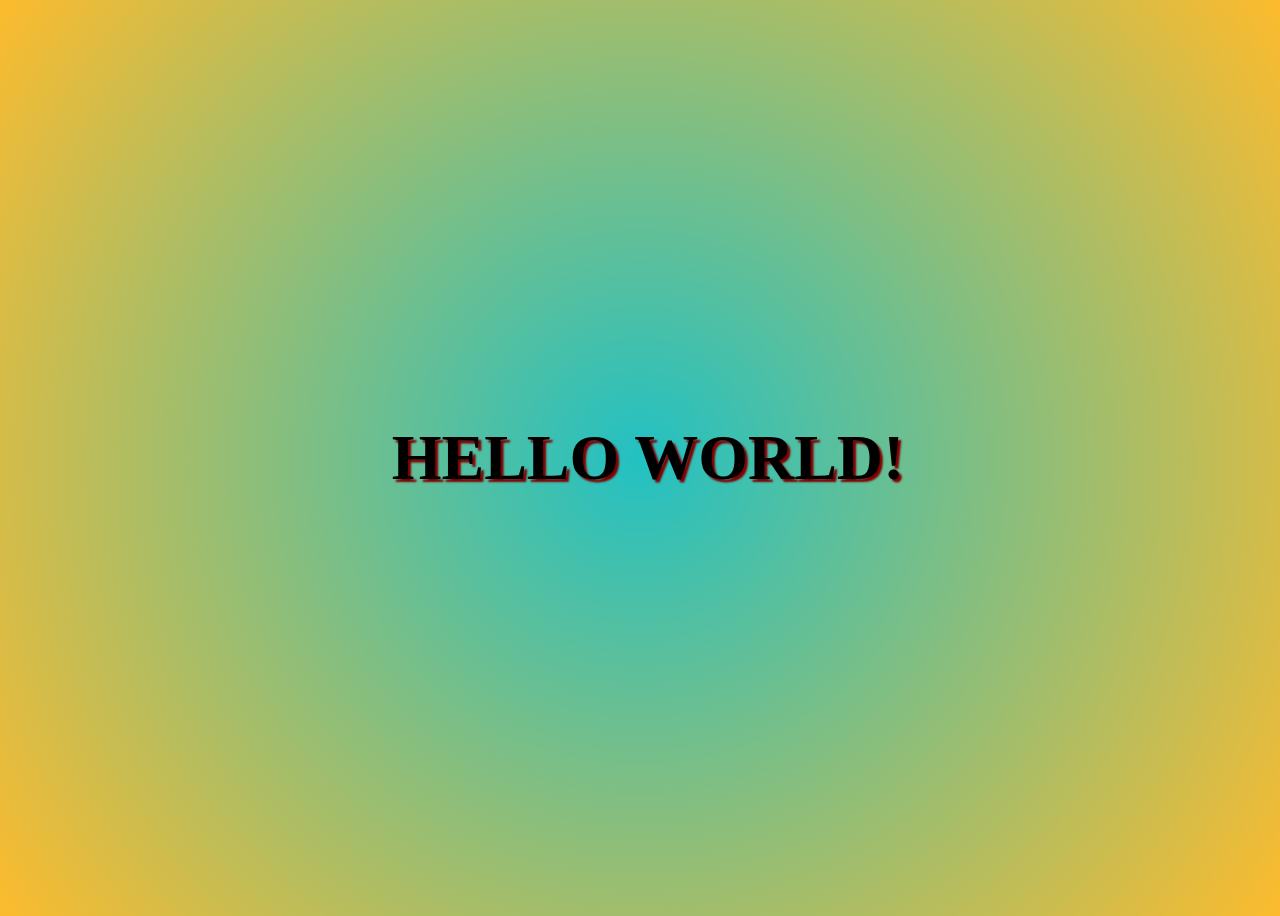
<file: express-hello/index.html>
<!DOCTYPE html>
<html lang="en">
<head>
<meta charset="UTF-8">
<meta http-equiv="X-UA-Compatible" content="IE=edge">
<meta name="viewport" content="width=device-width, initial-scale=1.0">
<title>Document</title>
<style>
body{
width: 100vw;
height: 100vh;
display: flex;
align-items: center;
justify-content: center;
background: rgb(34,193,195);
background: radial-gradient(circle, rgba(34,193,195,1) 0%, rgba(253,187,45,1) 100%);
overflow: hidden;
text-shadow: 3px 3px 2px rgba(128, 0, 0, 1);
font-size: xx-large;
font-weight: bolder;
}
</style>
</head>
<body>
<h1> HELLO WORLD!</h1>
</body>
</html>
</file>
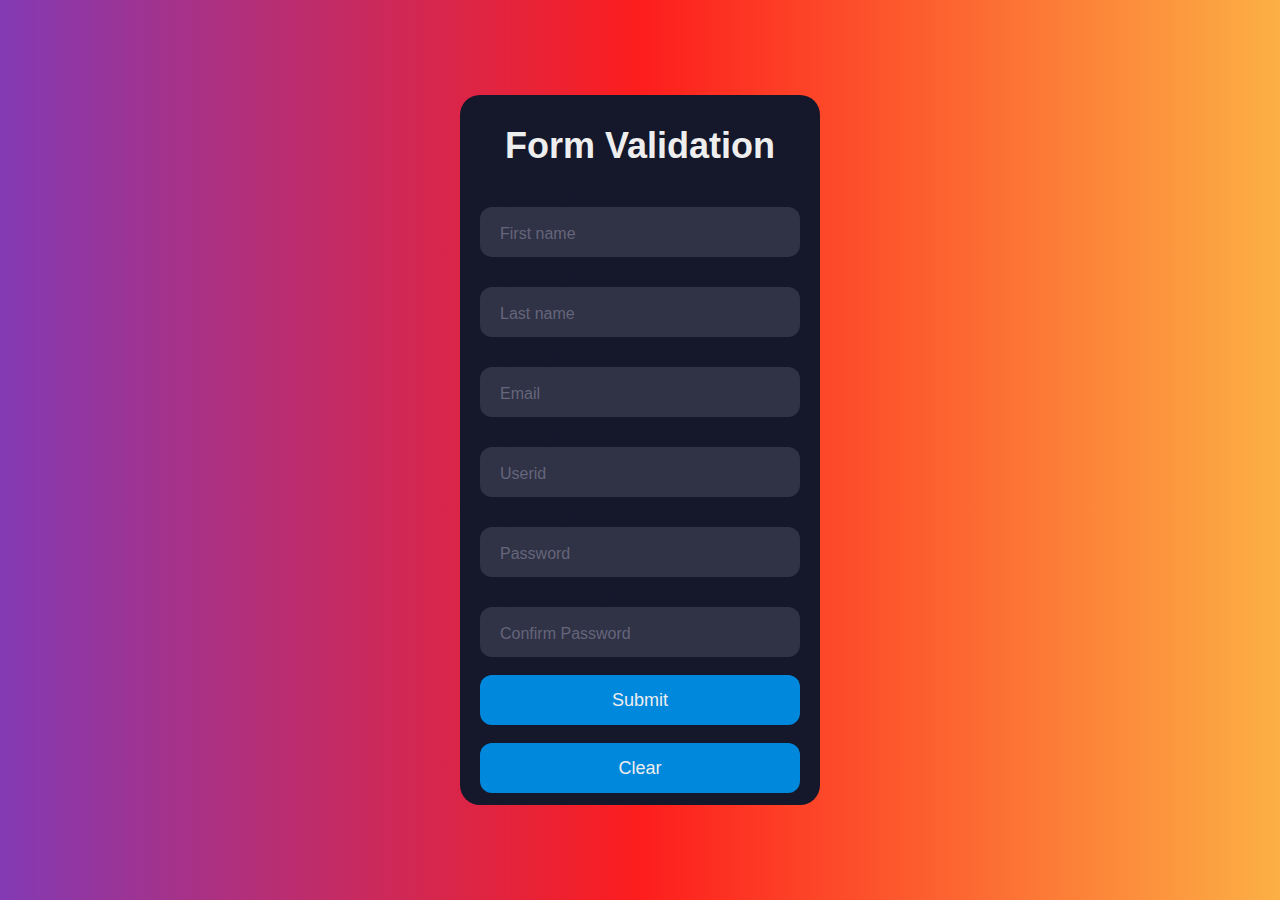
<file: form-validation/validate.html>
<html>
<head>
    <link rel="stylesheet" href="mystyle.css">  
</head>
<body>
<div class="form">
    <div class="title">Form Validation</div>
    <div class="input-container ic1">
        <input id="firstname" class="input" type="text" placeholder=" " />
        <div class="cut"></div>
        <label for="firstname" class="placeholder">First name</label>
        <p id="error1"></p>
    </div>
    <div class="input-container ic2">
        <input id="lastname" class="input" type="text" placeholder=" " />
        <div class="cut"></div>
        <label for="lastname" class="placeholder">Last name</label>
        <p id="error2"></p>
    </div>
    <div class="input-container ic2">
        <input id="email" class="input" type="text" placeholder=" " />
        <div class="cut cut-short"></div>
        <label for="email" class="placeholder">Email</label>
        <p id="error3"></p>
    </div>
    <div class="input-container ic2">
        <input id="userid" class="input" type="text" placeholder=" " />
        <div class="cut cut-short"></div>
        <label for="userid" class="placeholder">Userid</label>
        <p id="error4"></p>
    </div>
    <div class="input-container ic2">
        <input id="pass" class="input" type="password" placeholder=" " />
        <div class="cut ccut-short"></div>
        <label for="pass" class="placeholder">Password</label>
        <p id="error5"></p>
    </div>
    <div class="input-container ic2">
        <input id="cpass" class="input" type="password" placeholder=" " />
        <div class="cut cuut-short"></div>
        <label for="cpass" class="placeholder">Confirm Password</label>
        <p id="error6"></p>
    </div>
    <button type="text" class="submit" onclick="validateform()">Submit</button>
    <button type="text" class="clear" onclick="clearFields()">Clear</button>
</div>
</body>
<script src="./script (1).js"></script>
</html>
</file>
<file: form-validation/mystyle.css>
*{
  margin: 0px;
  padding: 0px;
  box-sizing: border-box;
}

body {
    align-items: center;
    background: rgb(131,58,180);
    background: linear-gradient(90deg, rgba(131,58,180,1) 0%, rgba(253,29,29,1) 50%, rgba(252,176,69,1) 100%);;
    display: flex;
    justify-content: center;
    height: 100vh;
  }
  
  .form {
    background-color: #15172b;
    border-radius: 20px;
    box-sizing: border-box;
    height: 710px;
    padding: 20px;
    width: 360px;
  }
  
  .title {
    color: #eee;
    font-family: sans-serif;
    font-size: 36px;
    font-weight: 600;
    text-align: center;
    margin-top: 10px;
  }

  #error1{
    position: absolute;
    color:red;
    left: 50%;
    z-index: 100;
    white-space: nowrap;
    transform: translateX(-50%);
  }

  #error2{
    position: absolute;
    color:red;
    left: 50%;
    z-index: 100;
    white-space: nowrap;
    transform: translateX(-50%);
  }

  #error3{
    position: absolute;
    color:red;
    left: 50%;
    z-index: 100;
    white-space: nowrap;
    transform: translateX(-50%);
  }
  
  #error4{
    position: absolute;
    color:red;
    left: 50%;
    z-index: 100;
    white-space: nowrap;
    transform: translateX(-50%);
  }

  #error5{
    position: absolute;
    color:red;
    left: 50%;
    z-index: 100;
    white-space: nowrap;
    transform: translateX(-50%);
  }

  #error6{
    position: absolute;
    color:red;
    left: 50%;
    z-index: 100;
    white-space: nowrap;
    transform: translateX(-50%);
  }

  #error7{
    position: absolute;
    color:red;
    left: 50%;
    z-index: 100;
    white-space: nowrap;
    transform: translateX(-50%);
  }
  
  .input-container {
    height: 50px;
    position: relative;
    width: 100%;
  }
  
  .ic1 {
    margin-top: 40px;
  }
  
  .ic2 {
    margin-top: 30px;
  }
  
  .input {
    background-color: #303245;
    border-radius: 12px;
    border: 0;
    box-sizing: border-box;
    color: #eee;
    font-size: 18px;
    height: 100%;
    outline: 0;
    padding: 4px 20px 0;
    width: 100%;
  }
  
  .cut {
    background-color: #15172b;
    border-radius: 10px;
    height: 20px;
    left: 20px;
    position: absolute;
    top: -20px;
    transform: translateY(0);
    transition: transform 200ms;
    width: 76px;
  }
  
  .cut-short {
    width: 60px;
  }

  .ccut-short {
    width: 70px;
  }

  .cuut-short {
    width: 115px;
  }
  
  .input:focus ~ .cut,
  .input:not(:placeholder-shown) ~ .cut {
    transform: translateY(8px);
  }
  
  .placeholder {
    color: #65657b;
    font-family: sans-serif;
    left: 20px;
    line-height: 14px;
    pointer-events: none;
    position: absolute;
    transform-origin: 0 50%;
    transition: transform 200ms, color 200ms;
    top: 20px;
  }
  
  .input:focus ~ .placeholder,
  .input:not(:placeholder-shown) ~ .placeholder {
    transform: translateY(-30px) translateX(10px) scale(0.75);
  }
  
  .input:not(:placeholder-shown) ~ .placeholder {
    color: #808097;
  }
  
  .input:focus ~ .placeholder {
    color: #dc2f55;
  }
  
  .submit {
    background-color: #08d;
    border-radius: 12px;
    border: 0;
    box-sizing: border-box;
    color: #eee;
    cursor: pointer;
    font-size: 18px;
    height: 50px;
    margin-top: 18px;
    text-align: center;
    width: 100%;
  }
  
  .submit:active {
    background-color: #06b;
  }

  .clear {
    background-color: #08d;
    border-radius: 12px;
    border: 0;
    box-sizing: border-box;
    color: #eee;
    cursor: pointer;
    font-size: 18px;
    height: 50px;
    margin-top: 18px;
    text-align: center;
    width: 100%;
  }
  
  .clear:active {
    background-color: #06b;
  }
</file>
